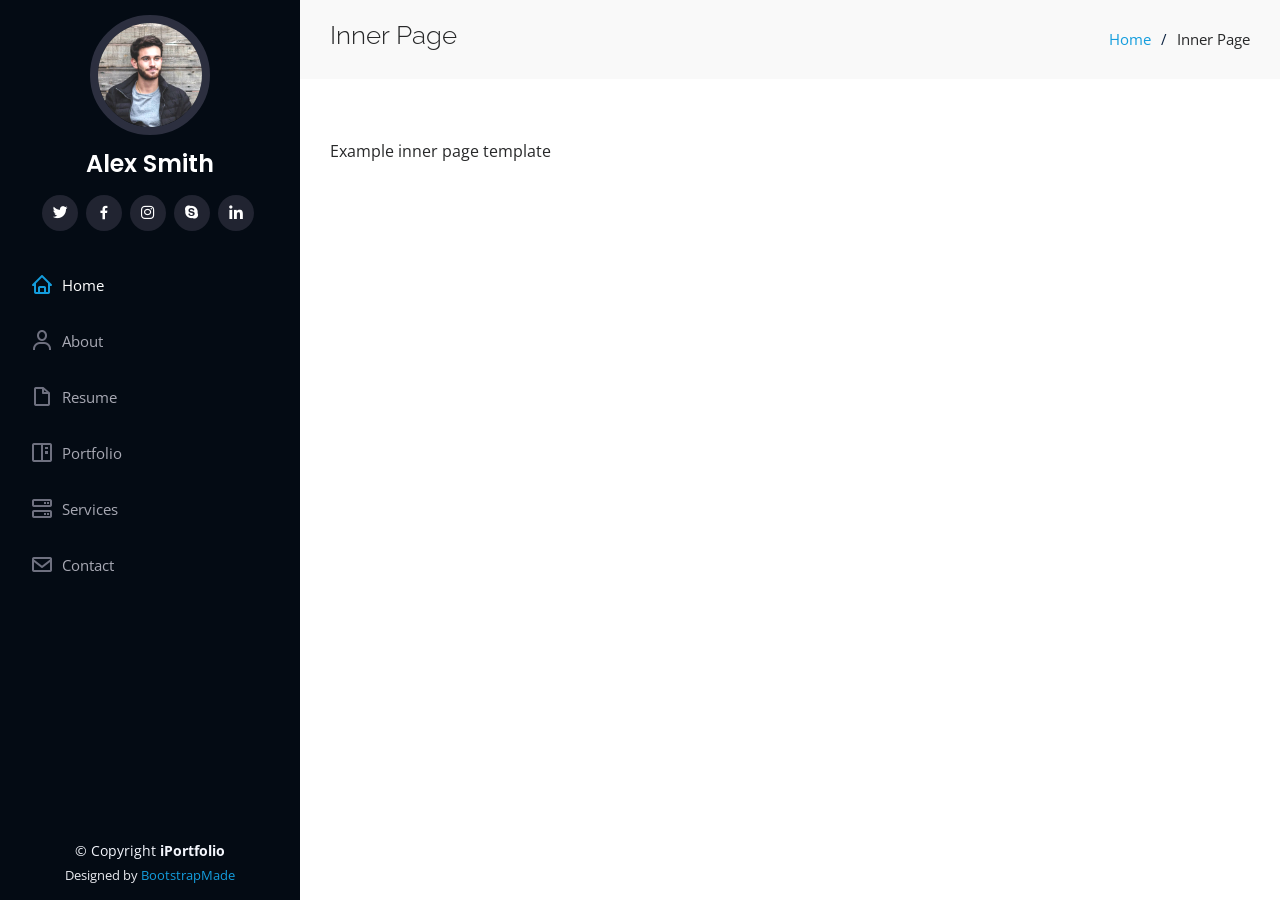
<file: inner-page.html>
<!DOCTYPE html>
<html lang="en">

<head>
  <meta charset="utf-8">
  <meta content="width=device-width, initial-scale=1.0" name="viewport">

  <title>Inner Page - iPortfolio Bootstrap Template</title>
  <meta content="" name="description">
  <meta content="" name="keywords">

  <!-- Favicons -->
  <link href="assets/img/favicon.png" rel="icon">
  <link href="assets/img/apple-touch-icon.png" rel="apple-touch-icon">

  <!-- Google Fonts -->
  <link href="https://fonts.googleapis.com/css?family=Open+Sans:300,300i,400,400i,600,600i,700,700i|Raleway:300,300i,400,400i,500,500i,600,600i,700,700i|Poppins:300,300i,400,400i,500,500i,600,600i,700,700i" rel="stylesheet">

  <!-- Vendor CSS Files -->
  <link href="assets/vendor/aos/aos.css" rel="stylesheet">
  <link href="assets/vendor/bootstrap/css/bootstrap.min.css" rel="stylesheet">
  <link href="assets/vendor/bootstrap-icons/bootstrap-icons.css" rel="stylesheet">
  <link href="assets/vendor/boxicons/css/boxicons.min.css" rel="stylesheet">
  <link href="assets/vendor/glightbox/css/glightbox.min.css" rel="stylesheet">
  <link href="assets/vendor/swiper/swiper-bundle.min.css" rel="stylesheet">

  <!-- Template Main CSS File -->
  <link href="assets/css/style.css" rel="stylesheet">

  <!-- =======================================================
  * Template Name: iPortfolio
  * Template URL: https://bootstrapmade.com/iportfolio-bootstrap-portfolio-websites-template/
  * Updated: Mar 17 2024 with Bootstrap v5.3.3
  * Author: BootstrapMade.com
  * License: https://bootstrapmade.com/license/
  ======================================================== -->
</head>

<body>

  <!-- ======= Mobile nav toggle button ======= -->
  <i class="bi bi-list mobile-nav-toggle d-xl-none"></i>

  <!-- ======= Header ======= -->
  <header id="header">
    <div class="d-flex flex-column">

      <div class="profile">
        <img src="assets/img/profile-img.jpg" alt="" class="img-fluid rounded-circle">
        <h1 class="text-light"><a href="index.html">Alex Smith</a></h1>
        <div class="social-links mt-3 text-center">
          <a href="#" class="twitter"><i class="bx bxl-twitter"></i></a>
          <a href="#" class="facebook"><i class="bx bxl-facebook"></i></a>
          <a href="#" class="instagram"><i class="bx bxl-instagram"></i></a>
          <a href="#" class="google-plus"><i class="bx bxl-skype"></i></a>
          <a href="#" class="linkedin"><i class="bx bxl-linkedin"></i></a>
        </div>
      </div>

      <nav id="navbar" class="nav-menu navbar">
        <ul>
          <li><a href="#hero" class="nav-link scrollto active"><i class="bx bx-home"></i> <span>Home</span></a></li>
          <li><a href="#about" class="nav-link scrollto"><i class="bx bx-user"></i> <span>About</span></a></li>
          <li><a href="#resume" class="nav-link scrollto"><i class="bx bx-file-blank"></i> <span>Resume</span></a></li>
          <li><a href="#portfolio" class="nav-link scrollto"><i class="bx bx-book-content"></i> <span>Portfolio</span></a></li>
          <li><a href="#services" class="nav-link scrollto"><i class="bx bx-server"></i> <span>Services</span></a></li>
          <li><a href="#contact" class="nav-link scrollto"><i class="bx bx-envelope"></i> <span>Contact</span></a></li>
        </ul>
      </nav><!-- .nav-menu -->
    </div>
  </header><!-- End Header -->

  <main id="main">

    <!-- ======= Breadcrumbs ======= -->
    <section class="breadcrumbs">
      <div class="container">

        <div class="d-flex justify-content-between align-items-center">
          <h2>Inner Page</h2>
          <ol>
            <li><a href="index.html">Home</a></li>
            <li>Inner Page</li>
          </ol>
        </div>

      </div>
    </section><!-- End Breadcrumbs -->

    <section class="inner-page">
      <div class="container">
        <p>
          Example inner page template
        </p>
      </div>
    </section>

  </main><!-- End #main -->

  <!-- ======= Footer ======= -->
  <footer id="footer">
    <div class="container">
      <div class="copyright">
        &copy; Copyright <strong><span>iPortfolio</span></strong>
      </div>
      <div class="credits">
        <!-- All the links in the footer should remain intact. -->
        <!-- You can delete the links only if you purchased the pro version. -->
        <!-- Licensing information: https://bootstrapmade.com/license/ -->
        <!-- Purchase the pro version with working PHP/AJAX contact form: https://bootstrapmade.com/iportfolio-bootstrap-portfolio-websites-template/ -->
        Designed by <a href="https://bootstrapmade.com/">BootstrapMade</a>
      </div>
    </div>
  </footer><!-- End  Footer -->

  <a href="#" class="back-to-top d-flex align-items-center justify-content-center"><i class="bi bi-arrow-up-short"></i></a>

  <!-- Vendor JS Files -->
  <script src="assets/vendor/purecounter/purecounter_vanilla.js"></script>
  <script src="assets/vendor/aos/aos.js"></script>
  <script src="assets/vendor/bootstrap/js/bootstrap.bundle.min.js"></script>
  <script src="assets/vendor/glightbox/js/glightbox.min.js"></script>
  <script src="assets/vendor/isotope-layout/isotope.pkgd.min.js"></script>
  <script src="assets/vendor/swiper/swiper-bundle.min.js"></script>
  <script src="assets/vendor/typed.js/typed.umd.js"></script>
  <script src="assets/vendor/waypoints/noframework.waypoints.js"></script>
  <script src="assets/vendor/php-email-form/validate.js"></script>

  <!-- Template Main JS File -->
  <script src="assets/js/main.js"></script>

</body>

</html>
</file>
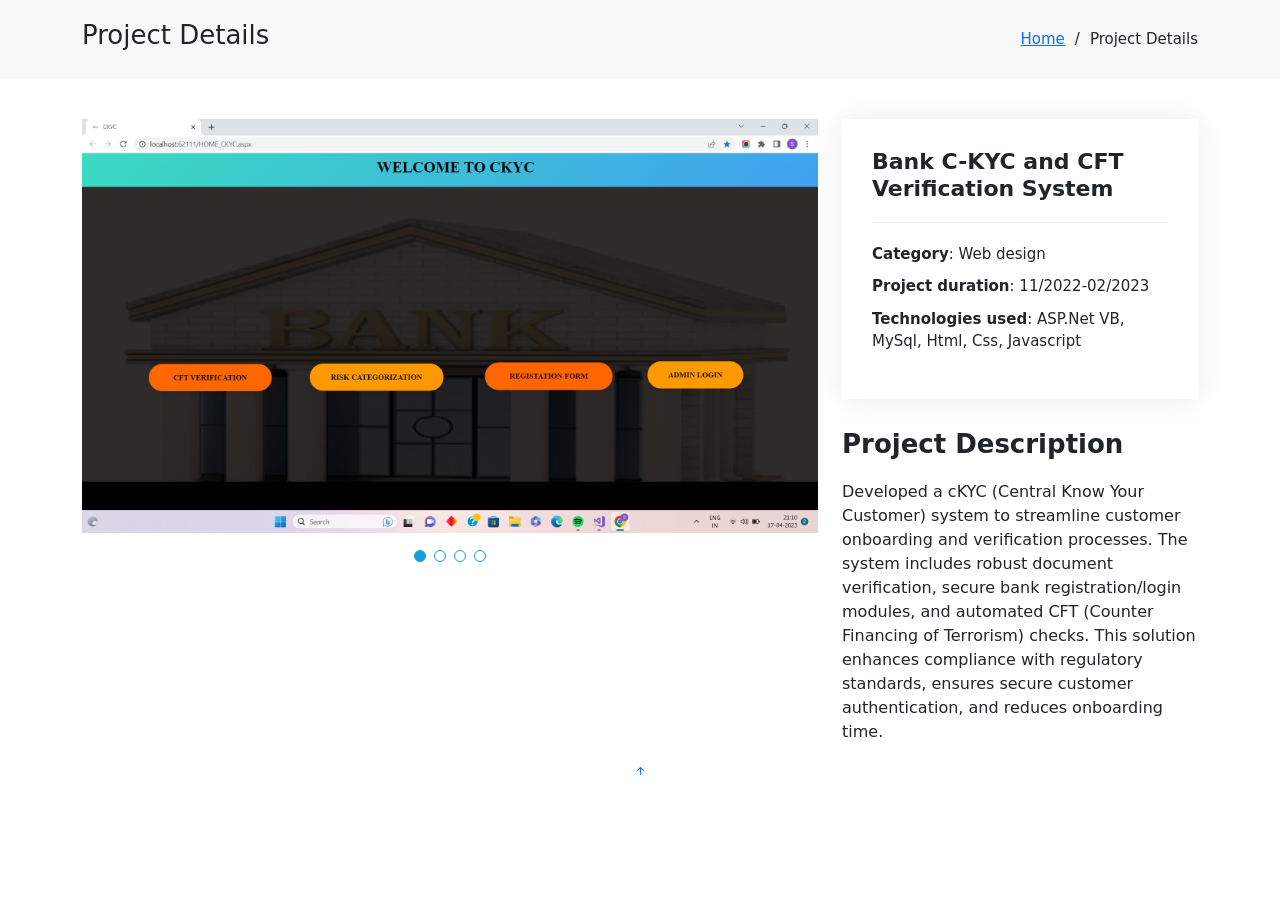
<file: project1-details.html>
<!DOCTYPE html>
<html lang="en">

<head>
  <meta charset="utf-8">
  <meta content="width=device-width, initial-scale=1.0" name="viewport">

  <title>Portfolio Details - iPortfolio Bootstrap Template</title>
  <meta content="" name="description">
  <meta content="" name="keywords">

  <!-- Favicons -->
  <link href="assets/img/favicon.png" rel="icon">
  <link href="assets/img/apple-touch-icon.png" rel="apple-touch-icon">

  <!-- Google Fonts -->
  <link href="https://fonts.googleapis.com/css?family=Open+Sans:300,300i,400,400i,600,600i,700,700i|Raleway:300,300i,400,400i,500,500i,600,600i,700,700i|Poppins:300,300i,400,400i,500,500i,600,600i,700,700i" rel="stylesheet">

  <!-- Vendor CSS Files -->
  <link href="assets/vendor/aos/aos.css" rel="stylesheet">
  <link href="assets/vendor/bootstrap/css/bootstrap.min.css" rel="stylesheet">
  <link href="assets/vendor/bootstrap-icons/bootstrap-icons.css" rel="stylesheet">
  <link href="assets/vendor/boxicons/css/boxicons.min.css" rel="stylesheet">
  <link href="assets/vendor/glightbox/css/glightbox.min.css" rel="stylesheet">
  <link href="assets/vendor/swiper/swiper-bundle.min.css" rel="stylesheet">

  <!-- Template Main CSS File -->
  <link href="assets/css/style2.css" rel="stylesheet">

  <!-- =======================================================
  * Template Name: iPortfolio
  * Template URL: https://bootstrapmade.com/iportfolio-bootstrap-portfolio-websites-template/
  * Updated: Mar 17 2024 with Bootstrap v5.3.3
  * Author: BootstrapMade.com
  * License: https://bootstrapmade.com/license/
  ======================================================== -->
</head>

<body>

  <!-- ======= Mobile nav toggle button ======= -->
  <i class="bi bi-list mobile-nav-toggle d-xl-none"></i>

  <!-- ======= Header ======= -->
 
  <main id="main">

    <!-- ======= Breadcrumbs ======= -->
    <section id="breadcrumbs" class="breadcrumbs">
      <div class="container">

        <div class="d-flex justify-content-between align-items-center">
          <h2>Project Details</h2>
          <ol>
            <li><a href="index.html">Home</a></li>
            <li>Project Details</li>
          </ol>
        </div>

      </div>
    </section><!-- End Breadcrumbs -->
  
    <!-- ======= Portfolio Details Section ======= -->
    <section id="portfolio-details" class="portfolio-details">
      <div class="container">

        <div class="row gy-4">

          <div class="col-lg-8">
            <div class="portfolio-details-slider swiper">
              <div class="swiper-wrapper align-items-center">

                <div class="swiper-slide">
                  <img src="assets/img/Project11.png" alt="">
                </div>

                <div class="swiper-slide">
                  <img src="assets/img/Project13.png" alt="">
                </div>

                <div class="swiper-slide">
                  <img src="assets/img/Project14.png" alt="">
                </div>

                <div class="swiper-slide">
                  <img src="assets/img/Project12.jpeg" alt="">
                </div>

              </div>
              <div class="swiper-pagination"></div>
            </div>
          </div>

          <div class="col-lg-4">
            <div class="portfolio-info">
              <h3>Bank C-KYC and CFT Verification System </h3>
              <ul>
                <li><strong>Category</strong>: Web design</li>
                <!-- <li><strong>Client</strong>: ASU Company</li> -->
                <li><strong>Project duration</strong>: 11/2022-02/2023</li>
                <li><strong>Technologies used</strong>: ASP.Net VB, MySql, Html, Css, Javascript</li>
              </ul>
            </div>
            <div class="portfolio-description">
              <h2>Project Description</h2>
              <p>
                Developed a cKYC (Central Know Your Customer) system to streamline customer onboarding and verification processes. The system includes robust document verification, secure bank registration/login modules, and automated CFT (Counter Financing of Terrorism) checks. This solution enhances compliance with regulatory standards, ensures secure customer authentication, and reduces onboarding time.
              </p>
            </div>
          </div>

        </div>

      </div>
    </section><!-- End Portfolio Details Section -->

  </main><!-- End #main -->

  <!-- ======= Footer ======= -->
  

  <a href="#" class="back-to-top d-flex align-items-center justify-content-center"><i class="bi bi-arrow-up-short"></i></a>

  <!-- Vendor JS Files -->
  <script src="assets/vendor/purecounter/purecounter_vanilla.js"></script>
  <script src="assets/vendor/aos/aos.js"></script>
  <script src="assets/vendor/bootstrap/js/bootstrap.bundle.min.js"></script>
  <script src="assets/vendor/glightbox/js/glightbox.min.js"></script>
  <script src="assets/vendor/isotope-layout/isotope.pkgd.min.js"></script>
  <script src="assets/vendor/swiper/swiper-bundle.min.js"></script>
  <script src="assets/vendor/typed.js/typed.umd.js"></script>
  <script src="assets/vendor/waypoints/noframework.waypoints.js"></script>
  <script src="assets/vendor/php-email-form/validate.js"></script>

  <!-- Template Main JS File -->
  <script src="assets/js/main.js"></script>

</body>

</html>
</file>
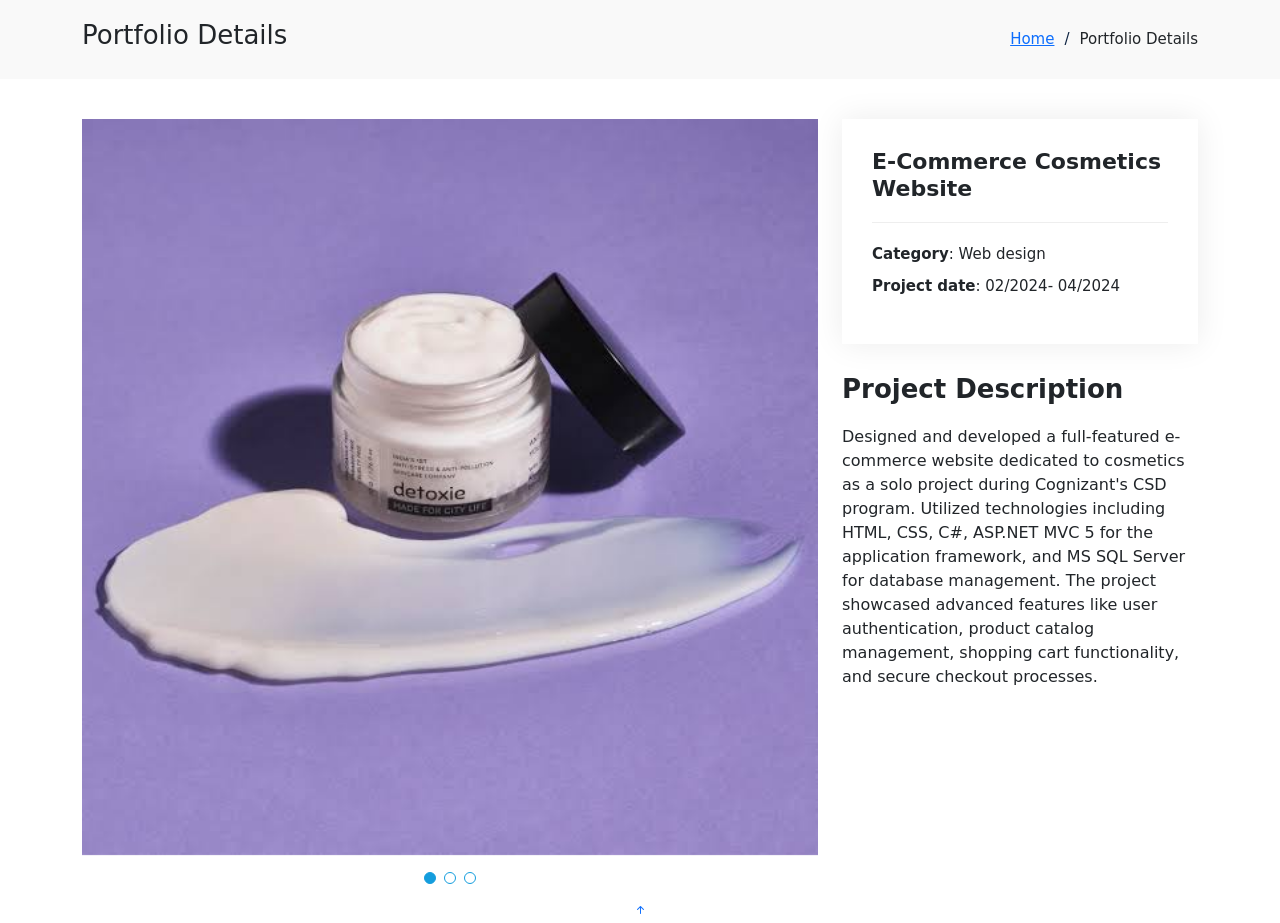
<file: project2-details.html>
<!DOCTYPE html>
<html lang="en">

<head>
  <meta charset="utf-8">
  <meta content="width=device-width, initial-scale=1.0" name="viewport">

  <title>Portfolio Details - iPortfolio Bootstrap Template</title>
  <meta content="" name="description">
  <meta content="" name="keywords">

  <!-- Favicons -->
  <link href="assets/img/favicon.png" rel="icon">
  <link href="assets/img/apple-touch-icon.png" rel="apple-touch-icon">

  <!-- Google Fonts -->
  <link href="https://fonts.googleapis.com/css?family=Open+Sans:300,300i,400,400i,600,600i,700,700i|Raleway:300,300i,400,400i,500,500i,600,600i,700,700i|Poppins:300,300i,400,400i,500,500i,600,600i,700,700i" rel="stylesheet">

  <!-- Vendor CSS Files -->
  <link href="assets/vendor/aos/aos.css" rel="stylesheet">
  <link href="assets/vendor/bootstrap/css/bootstrap.min.css" rel="stylesheet">
  <link href="assets/vendor/bootstrap-icons/bootstrap-icons.css" rel="stylesheet">
  <link href="assets/vendor/boxicons/css/boxicons.min.css" rel="stylesheet">
  <link href="assets/vendor/glightbox/css/glightbox.min.css" rel="stylesheet">
  <link href="assets/vendor/swiper/swiper-bundle.min.css" rel="stylesheet">

  <!-- Template Main CSS File -->
  <link href="assets/css/style2.css" rel="stylesheet">

  <!-- =======================================================
  * Template Name: iPortfolio
  * Template URL: https://bootstrapmade.com/iportfolio-bootstrap-portfolio-websites-template/
  * Updated: Mar 17 2024 with Bootstrap v5.3.3
  * Author: BootstrapMade.com
  * License: https://bootstrapmade.com/license/
  ======================================================== -->
</head>

<body>

  <!-- ======= Mobile nav toggle button ======= -->
  <i class="bi bi-list mobile-nav-toggle d-xl-none"></i>

  
  <main id="main">

    <!-- ======= Breadcrumbs ======= -->
    <section id="breadcrumbs" class="breadcrumbs">
      <div class="container">

        <div class="d-flex justify-content-between align-items-center">
          <h2>Portfolio Details</h2>
          <ol>
            <li><a href="index.html">Home</a></li>
            <li>Portfolio Details</li>
          </ol>
        </div>

      </div>
    </section><!-- End Breadcrumbs -->
  
    <!-- ======= Portfolio Details Section ======= -->
    <section id="portfolio-details" class="portfolio-details">
      <div class="container">

        <div class="row gy-4">

          <div class="col-lg-8">
            <div class="portfolio-details-slider swiper">
              <div class="swiper-wrapper align-items-center">

                <div class="swiper-slide">
                  <img src="assets/img/cosmetics1.JPG" alt="">
                </div>

                <div class="swiper-slide">
                  <img src="assets/img/cosmetics2.JPG" alt="">
                </div>

                <div class="swiper-slide">
                  <img src="assets/img/cosmetics3.png" alt="">
                </div>

              </div>
              <div class="swiper-pagination"></div>
            </div>
          </div>

          <div class="col-lg-4">
            <div class="portfolio-info">
              <h3>E-Commerce Cosmetics Website</h3>
              <ul>
                <li><strong>Category</strong>: Web design</li>
                <!-- <li><strong>Client</strong>: ASU Company</li> -->
                <li><strong>Project date</strong>: 02/2024- 04/2024 </li>
                <!-- <li><strong>Project URL</strong>: <a href="#">www.example.com</a></li> -->
              </ul>
            </div>
            <div class="portfolio-description">
              <h2>Project Description</h2>
              <p>
                Designed and developed a full-featured e-commerce website dedicated to cosmetics as a solo project during Cognizant's CSD program. Utilized technologies including HTML, CSS, C#, ASP.NET MVC 5 for the application framework, and MS SQL Server for database management. The project showcased advanced features like user authentication, product catalog management, shopping cart functionality, and secure checkout processes.
              </p>
            </div>
          </div>

        </div>

      </div>
    </section><!-- End Portfolio Details Section -->

  </main><!-- End #main -->

  
  <a href="#" class="back-to-top d-flex align-items-center justify-content-center"><i class="bi bi-arrow-up-short"></i></a>

  <!-- Vendor JS Files -->
  <script src="assets/vendor/purecounter/purecounter_vanilla.js"></script>
  <script src="assets/vendor/aos/aos.js"></script>
  <script src="assets/vendor/bootstrap/js/bootstrap.bundle.min.js"></script>
  <script src="assets/vendor/glightbox/js/glightbox.min.js"></script>
  <script src="assets/vendor/isotope-layout/isotope.pkgd.min.js"></script>
  <script src="assets/vendor/swiper/swiper-bundle.min.js"></script>
  <script src="assets/vendor/typed.js/typed.umd.js"></script>
  <script src="assets/vendor/waypoints/noframework.waypoints.js"></script>
  <script src="assets/vendor/php-email-form/validate.js"></script>

  <!-- Template Main JS File -->
  <script src="assets/js/main.js"></script>

</body>

</html>
</file>
<file: assets/css/style2.css>
.portfolio-details {
    padding-top: 40px;
  }
  
  .portfolio-details .portfolio-details-slider img {
    width: 100%;
  }
  
  .portfolio-details .portfolio-details-slider .swiper-pagination {
    margin-top: 20px;
    position: relative;
  }
  
  .portfolio-details .portfolio-details-slider .swiper-pagination .swiper-pagination-bullet {
    width: 12px;
    height: 12px;
    background-color: #fff;
    opacity: 1;
    border: 1px solid #149ddd;
  }
  
  .portfolio-details .portfolio-details-slider .swiper-pagination .swiper-pagination-bullet-active {
    background-color: #149ddd;
  }
  
  .portfolio-details .portfolio-info {
    padding: 30px;
    box-shadow: 0px 0 30px rgba(5, 13, 24, 0.08);
  }
  
  .portfolio-details .portfolio-info h3 {
    font-size: 22px;
    font-weight: 700;
    margin-bottom: 20px;
    padding-bottom: 20px;
    border-bottom: 1px solid #eee;
  }
  
 

  .portfolio-details .portfolio-info ul {
    list-style: none;
    padding: 0;
    font-size: 15px;
  }
  
  .portfolio-details .portfolio-info ul li+li {
    margin-top: 10px;
  }
  
  .portfolio-details .portfolio-description {
    padding-top: 30px;
  }
  
  .portfolio-details .portfolio-description h2 {
    font-size: 26px;
    font-weight: 700;
    margin-bottom: 20px;
  }
  
  .portfolio-details .portfolio-description p {
    padding: 0;
  }
  .breadcrumbs {
    padding: 20px 0;
    background: #f9f9f9;
  }
  
  .breadcrumbs h2 {
    font-size: 26px;
    font-weight: 500;
  }
  
  .breadcrumbs ol {
    display: flex;
    flex-wrap: wrap;
    list-style: none;
    padding: 0;
    margin: 0;
    font-size: 15px;
  }
  
  .breadcrumbs ol li+li {
    padding-left: 10px;
  }
  
  .breadcrumbs ol li+li::before {
    display: inline-block;
    padding-right: 10px;
    color: #0e2442;
    content: "/";
  }
  
  @media (max-width: 768px) {
    .breadcrumbs .d-flex {
      display: block !important;
    }
  
    .breadcrumbs ol {
      display: block;
    }
  
    .breadcrumbs ol li {
      display: inline-block;
    }
  }
</file>
<file: assets/css/style.css>
/**
* Template Name: iPortfolio
* Template URL: https://bootstrapmade.com/iportfolio-bootstrap-portfolio-websites-template/
* Updated: Mar 17 2024 with Bootstrap v5.3.3
* Author: BootstrapMade.com
* License: https://bootstrapmade.com/license/
*/

/*--------------------------------------------------------------
# General
--------------------------------------------------------------*/
body {
  font-family: "Open Sans", sans-serif;
  color: #272829;
}

a {
  color: #149ddd;
  text-decoration: none;
}

a:hover {
  color: #37b3ed;
  text-decoration: none;
}

h1,
h2,
h3,
h4,
h5,
h6 {
  font-family: "Raleway", sans-serif;
}

/*--------------------------------------------------------------
# Back to top button
--------------------------------------------------------------*/
.back-to-top {
  position: fixed;
  visibility: hidden;
  opacity: 0;
  right: 15px;
  bottom: 15px;
  z-index: 996;
  background: #149ddd;
  width: 40px;
  height: 40px;
  border-radius: 50px;
  transition: all 0.4s;
}

.back-to-top i {
  font-size: 28px;
  color: #fff;
  line-height: 0;
}

.back-to-top:hover {
  background: #2eafec;
  color: #fff;
}

.back-to-top.active {
  visibility: visible;
  opacity: 1;
}

/*--------------------------------------------------------------
# Header
--------------------------------------------------------------*/
#header {
  position: fixed;
  top: 0;
  left: 0;
  bottom: 0;
  width: 300px;
  transition: all ease-in-out 0.5s;
  z-index: 9997;
  transition: all 0.5s;
  padding: 0 15px;
  background: #040b14;
  overflow-y: auto;
}

#header .profile img {
  margin: 15px auto;
  display: block;
  width: 120px;
  border: 8px solid #2c2f3f;
}

#header .profile h1 {
  font-size: 24px;
  margin: 0;
  padding: 0;
  font-weight: 600;
  -moz-text-align-last: center;
  text-align-last: center;
  font-family: "Poppins", sans-serif;
}

#header .profile h1 a,
#header .profile h1 a:hover {
  color: #fff;
  text-decoration: none;
}

#header .profile .social-links a {
  font-size: 18px;
  display: inline-block;
  background: #212431;
  color: #fff;
  line-height: 1;
  padding: 8px 0;
  margin-right: 4px;
  border-radius: 50%;
  text-align: center;
  width: 36px;
  height: 36px;
  transition: 0.3s;
}

#header .profile .social-links a:hover {
  background: #149ddd;
  color: #fff;
  text-decoration: none;
}

#main {
  margin-left: 300px;
}

.container,
.container-fluid {
  padding-left: 30px;
  padding-right: 30px;
}

@media (max-width: 1199px) {
  #header {
    left: -300px;
  }

  #main {
    margin-left: 0;
  }

  .container,
  .container-fluid {
    padding-left: 12px;
    padding-right: 12px;
  }
}

/*--------------------------------------------------------------
# Navigation Menu
--------------------------------------------------------------*/
/* Desktop Navigation */
.nav-menu {
  padding: 30px 0 0 0;
}

.nav-menu * {
  margin: 0;
  padding: 0;
  list-style: none;
}

.nav-menu>ul>li {
  position: relative;
  white-space: nowrap;
}

.nav-menu a,
.nav-menu a:focus {
  display: flex;
  align-items: center;
  color: #a8a9b4;
  padding: 12px 15px;
  margin-bottom: 8px;
  transition: 0.3s;
  font-size: 15px;
}

.nav-menu a i,
.nav-menu a:focus i {
  font-size: 24px;
  padding-right: 8px;
  color: #6f7180;
}

.nav-menu a:hover,
.nav-menu .active,
.nav-menu .active:focus,
.nav-menu li:hover>a {
  text-decoration: none;
  color: #fff;
}

.nav-menu a:hover i,
.nav-menu .active i,
.nav-menu .active:focus i,
.nav-menu li:hover>a i {
  color: #149ddd;
}

/* Mobile Navigation */
.mobile-nav-toggle {
  position: fixed;
  right: 15px;
  top: 15px;
  z-index: 9998;
  border: 0;
  font-size: 24px;
  transition: all 0.4s;
  outline: none !important;
  background-color: #149ddd;
  color: #fff;
  width: 40px;
  height: 40px;
  display: inline-flex;
  align-items: center;
  justify-content: center;
  line-height: 0;
  border-radius: 50px;
  cursor: pointer;
}

.mobile-nav-active {
  overflow: hidden;
}

.mobile-nav-active #header {
  left: 0;
}

/*--------------------------------------------------------------
# Hero Section
--------------------------------------------------------------*/
#hero {
  width: 100%;
  height: 100vh;
  background: url("../img/dark-green-wall-shadow-background-with-flower_53876-119873.jpg") top center;
  background-size: cover;
}

#hero:before {
  content: "";
  background: rgba(5, 13, 24, 0.3);
  position: absolute;
  bottom: 0;
  top: 0;
  left: 0;
  right: 0;
  z-index: 1;
}

#hero .hero-container {
  position: relative;
  z-index: 2;
  min-width: 300px;
}

#hero h1 {
  margin: 0 0 10px 0;
  font-size: 64px;
  font-weight: 700;
  line-height: 56px;
  color: #fff;
}

#hero p {
  color: #fff;
  margin-bottom: 50px;
  font-size: 26px;
  font-family: "Poppins", sans-serif;
}

#hero p span {
  color: #fff;
  padding-bottom: 4px;
  letter-spacing: 1px;
  border-bottom: 3px solid #149ddd;
}

@media (min-width: 1024px) {
  #hero {
    background-attachment: fixed;
  }
}

@media (max-width: 768px) {
  #hero h1 {
    font-size: 28px;
    line-height: 36px;
  }

  #hero h2 {
    font-size: 18px;
    line-height: 24px;
    margin-bottom: 30px;
  }
}

/*--------------------------------------------------------------
# Sections General
--------------------------------------------------------------*/
section {
  padding: 60px 0;
  overflow: hidden;
}

.section-bg {
  background: #f5f8fd;
}

.section-title {
  padding-bottom: 30px;
}

.section-title h2 {
  font-size: 32px;
  font-weight: bold;
  margin-bottom: 20px;
  padding-bottom: 20px;
  position: relative;
  color: #173b6c;
}

.section-title h2::after {
  content: "";
  position: absolute;
  display: block;
  width: 50px;
  height: 3px;
  background: #149ddd;
  bottom: 0;
  left: 0;
}

.section-title p {
  margin-bottom: 0;
}

/*--------------------------------------------------------------
# About
--------------------------------------------------------------*/
.about .content h3 {
  font-weight: 700;
  font-size: 26px;
  color: #173b6c;
}

.about .content ul {
  list-style: none;
  padding: 0;
}

.about .content ul li {
  margin-bottom: 20px;
  display: flex;
  align-items: center;
}

.about .content ul strong {
  margin-right: 10px;
}

.about .content ul i {
  font-size: 16px;
  margin-right: 5px;
  color: #149ddd;
  line-height: 0;
}

.about .content p:last-child {
  margin-bottom: 0;
}

/*--------------------------------------------------------------
# Facts
--------------------------------------------------------------*/
.facts {
  padding-bottom: 30px;
}

.facts .count-box {
  padding: 30px;
  width: 100%;
}

.facts .count-box i {
  display: block;
  font-size: 44px;
  color: #149ddd;
  float: left;
  line-height: 0;
}

.facts .count-box span {
  font-size: 48px;
  line-height: 40px;
  display: block;
  font-weight: 700;
  color: #050d18;
  margin-left: 60px;
}

.facts .count-box p {
  padding: 15px 0 0 0;
  margin: 0 0 0 60px;
  font-family: "Raleway", sans-serif;
  font-size: 14px;
  color: #122f57;
}

.facts .count-box a {
  font-weight: 600;
  display: block;
  margin-top: 20px;
  color: #122f57;
  font-size: 15px;
  font-family: "Poppins", sans-serif;
  transition: ease-in-out 0.3s;
}

.facts .count-box a:hover {
  color: #1f5297;
}

/*--------------------------------------------------------------
# Akills
--------------------------------------------------------------*/
.skills .progress {
  height: 30px;
  display: block;
  background: none;
  border-radius: 0;
}
.skills h5{
  padding: 0;
  margin: 0 0 6px 0;
  text-transform: uppercase;
  font-weight: 600;
  font-family: "Poppins", sans-serif;
}

.skills .progress .skill {
  padding: 0;
  margin: 0 0 2px 0;
  text-transform: uppercase;
  display: block;
  font-size: large;
  font-weight: 400;
  font-family: "Poppins", sans-serif;
  color: #050d18;
}

.skills .progress .skill .val {
  float: right;
  font-style: normal;
}

/* .skills .progress-bar-wrap {
  background: #dce8f8;
  height: 10px;
} */

/* .skills .progress-bar {
  width: 1px;
  height: 10px;
  transition: 0.9s;
  background-color: #149ddd;
} */

/*--------------------------------------------------------------
# Resume
--------------------------------------------------------------*/
.resume .resume-title {
  font-size: 26px;
  font-weight: 700;
  margin-top: 20px;
  margin-bottom: 20px;
  color: #050d18;
}

.resume .resume-item {
  padding: 0 0 20px 20px;
  margin-top: -2px;
  border-left: 2px solid #1f5297;
  position: relative;
}

.resume .resume-item h4 {
  line-height: 18px;
  font-size: 18px;
  font-weight: 600;
  text-transform: uppercase;
  font-family: "Poppins", sans-serif;
  color: #050d18;
  margin-bottom: 10px;
}

.resume .resume-item h5 {
  font-size: 16px;
  background: #e4edf9;
  padding: 5px 15px;
  display: inline-block;
  font-weight: 600;
  margin-bottom: 10px;
}

.resume .resume-item ul {
  padding-left: 20px;
}

.resume .resume-item ul li {
  padding-bottom: 10px;
}

.resume .resume-item:last-child {
  padding-bottom: 0;
}

.resume .resume-item::before {
  content: "";
  position: absolute;
  width: 16px;
  height: 16px;
  border-radius: 50px;
  left: -9px;
  top: 0;
  background: #fff;
  border: 2px solid #1f5297;
}

/*--------------------------------------------------------------
# Portfolio
--------------------------------------------------------------*/
.portfolio .portfolio-item {
  margin-bottom: 30px;
}

.portfolio #portfolio-flters {
  padding: 0;
  margin: 0 auto 35px auto;
  list-style: none;
  text-align: center;
  background: #fff;
  border-radius: 50px;
  padding: 2px 15px;
}

.portfolio #portfolio-flters li {
  cursor: pointer;
  display: inline-block;
  padding: 10px 15px 8px 15px;
  font-size: 14px;
  font-weight: 600;
  line-height: 1;
  text-transform: uppercase;
  color: #272829;
  margin-bottom: 5px;
  transition: all 0.3s ease-in-out;
}

.portfolio #portfolio-flters li:hover,
.portfolio #portfolio-flters li.filter-active {
  color: #149ddd;
}

.portfolio #portfolio-flters li:last-child {
  margin-right: 0;
}

.portfolio .portfolio-wrap {
  transition: 0.3s;
  position: relative;
  overflow: hidden;
  z-index: 1;
}

.portfolio .portfolio-wrap::before {
  content: "";
  background: rgba(255, 255, 255, 0.5);
  position: absolute;
  left: 0;
  right: 0;
  top: 0;
  bottom: 0;
  transition: all ease-in-out 0.3s;
  z-index: 2;
  opacity: 0;
}

.portfolio .portfolio-wrap .portfolio-links {
  opacity: 1;
  left: 0;
  right: 0;
  bottom: -60px;
  z-index: 3;
  position: absolute;
  transition: all ease-in-out 0.3s;
  display: flex;
  justify-content: center;
}

.portfolio .portfolio-wrap .portfolio-links a {
  color: #fff;
  font-size: 28px;
  text-align: center;
  background: rgba(20, 157, 221, 0.75);
  transition: 0.3s;
  width: 50%;
}

.portfolio .portfolio-wrap .portfolio-links a:hover {
  background: rgba(20, 157, 221, 0.95);
}

.portfolio .portfolio-wrap .portfolio-links a+a {
  border-left: 1px solid #37b3ed;
}

.portfolio .portfolio-wrap:hover::before {
  top: 0;
  left: 0;
  right: 0;
  bottom: 0;
  opacity: 1;
}

.portfolio .portfolio-wrap:hover .portfolio-links {
  opacity: 1;
  bottom: 0;
}

/*--------------------------------------------------------------
# Portfolio Details
--------------------------------------------------------------*/
.portfolio-details {
  padding-top: 40px;
}

.portfolio-details .portfolio-details-slider img {
  width: 100%;
}

.portfolio-details .portfolio-details-slider .swiper-pagination {
  margin-top: 20px;
  position: relative;
}

.portfolio-details .portfolio-details-slider .swiper-pagination .swiper-pagination-bullet {
  width: 12px;
  height: 12px;
  background-color: #fff;
  opacity: 1;
  border: 1px solid #149ddd;
}

.portfolio-details .portfolio-details-slider .swiper-pagination .swiper-pagination-bullet-active {
  background-color: #149ddd;
}

.portfolio-details .portfolio-info {
  padding: 30px;
  box-shadow: 0px 0 30px rgba(5, 13, 24, 0.08);
}

.portfolio-details .portfolio-info h3 {
  font-size: 22px;
  font-weight: 700;
  margin-bottom: 20px;
  padding-bottom: 20px;
  border-bottom: 1px solid #eee;
}

.portfolio-details .portfolio-info ul {
  list-style: none;
  padding: 0;
  font-size: 15px;
}

.portfolio-details .portfolio-info ul li+li {
  margin-top: 10px;
}

.portfolio-details .portfolio-description {
  padding-top: 30px;
}

.portfolio-details .portfolio-description h2 {
  font-size: 26px;
  font-weight: 700;
  margin-bottom: 20px;
}

.portfolio-details .portfolio-description p {
  padding: 0;
}

/*--------------------------------------------------------------
# Services
--------------------------------------------------------------*/
.services .icon-box {
  margin-bottom: 20px;
}

.services .icon {
  float: left;
  display: flex;
  align-items: center;
  justify-content: center;
  width: 54px;
  height: 54px;
  background: #149ddd;
  border-radius: 50%;
  transition: 0.5s;
  border: 1px solid #149ddd;
}

.services .icon i {
  color: #fff;
  font-size: 24px;
  line-height: 0;
}

.services .icon-box:hover .icon {
  background: #fff;
}

.services .icon-box:hover .icon i {
  color: #149ddd;
}

.services .title {
  margin-left: 80px;
  font-weight: 700;
  margin-bottom: 15px;
  font-size: 18px;
}

.services .title a {
  color: #343a40;
}

.services .title a:hover {
  color: #149ddd;
}

.services .description {
  margin-left: 80px;
  line-height: 24px;
  font-size: 14px;
}



/*--------------------------------------------------------------
# Contact
--------------------------------------------------------------*/
.language {
  padding-bottom: 130px;
}

.language .info {
 
  padding: 30px;
  background: #fff;
  width: 100%;
  box-shadow: 0 0 24px 0 rgba(0, 0, 0, 0.12);
}


.contact {
  padding-bottom: 130px;
}

.contact .info {
  padding: 30px;
  background: #fff;
  width: 100%;
  box-shadow: 0 0 24px 0 rgba(0, 0, 0, 0.12);
}

.contact .info i {
  font-size: 20px;
  color: #149ddd;
  float: left;
  width: 44px;
  height: 44px;
  background: #dff3fc;
  display: flex;
  justify-content: center;
  align-items: center;
  border-radius: 50px;
  transition: all 0.3s ease-in-out;
}

.contact .info h4 {
  padding: 0 0 0 60px;
  font-size: 22px;
  font-weight: 600;
  margin-bottom: 5px;
  color: #050d18;
}

.contact .info p {
  padding: 0 0 10px 60px;
  margin-bottom: 20px;
  font-size: 14px;
  color: #173b6c;
}

.contact .info .email p {
  padding-top: 5px;
}

.contact .info .social-links {
  padding-left: 60px;
}

.contact .info .social-links a {
  font-size: 18px;
  display: inline-block;
  background: #333;
  color: #fff;
  line-height: 1;
  padding: 8px 0;
  border-radius: 50%;
  text-align: center;
  width: 36px;
  height: 36px;
  transition: 0.3s;
  margin-right: 10px;
}


@keyframes animate-loading {
  0% {
    transform: rotate(0deg);
  }

  100% {
    transform: rotate(360deg);
  }
}

/*--------------------------------------------------------------
# Breadcrumbs
--------------------------------------------------------------*/
.breadcrumbs {
  padding: 20px 0;
  background: #f9f9f9;
}

.breadcrumbs h2 {
  font-size: 26px;
  font-weight: 300;
}

.breadcrumbs ol {
  display: flex;
  flex-wrap: wrap;
  list-style: none;
  padding: 0;
  margin: 0;
  font-size: 15px;
}

.breadcrumbs ol li+li {
  padding-left: 10px;
}

.breadcrumbs ol li+li::before {
  display: inline-block;
  padding-right: 10px;
  color: #0e2442;
  content: "/";
}

@media (max-width: 768px) {
  .breadcrumbs .d-flex {
    display: block !important;
  }

  .breadcrumbs ol {
    display: block;
  }

  .breadcrumbs ol li {
    display: inline-block;
  }
}

/*--------------------------------------------------------------
# Footer
--------------------------------------------------------------*/
#footer {
  padding: 15px;
  color: #f4f6fd;
  font-size: 14px;
  position: fixed;
  left: 0;
  bottom: 0;
  width: 300px;
  z-index: 9999;
  background: #040b14;
}

#footer .copyright {
  text-align: center;
}

#footer .credits {
  padding-top: 5px;
  text-align: center;
  font-size: 13px;
  color: #eaebf0;
}

@media (max-width: 1199px) {
  #footer {
    position: static;
    width: auto;
    padding-right: 20px 15px;
  }
}
</file>
